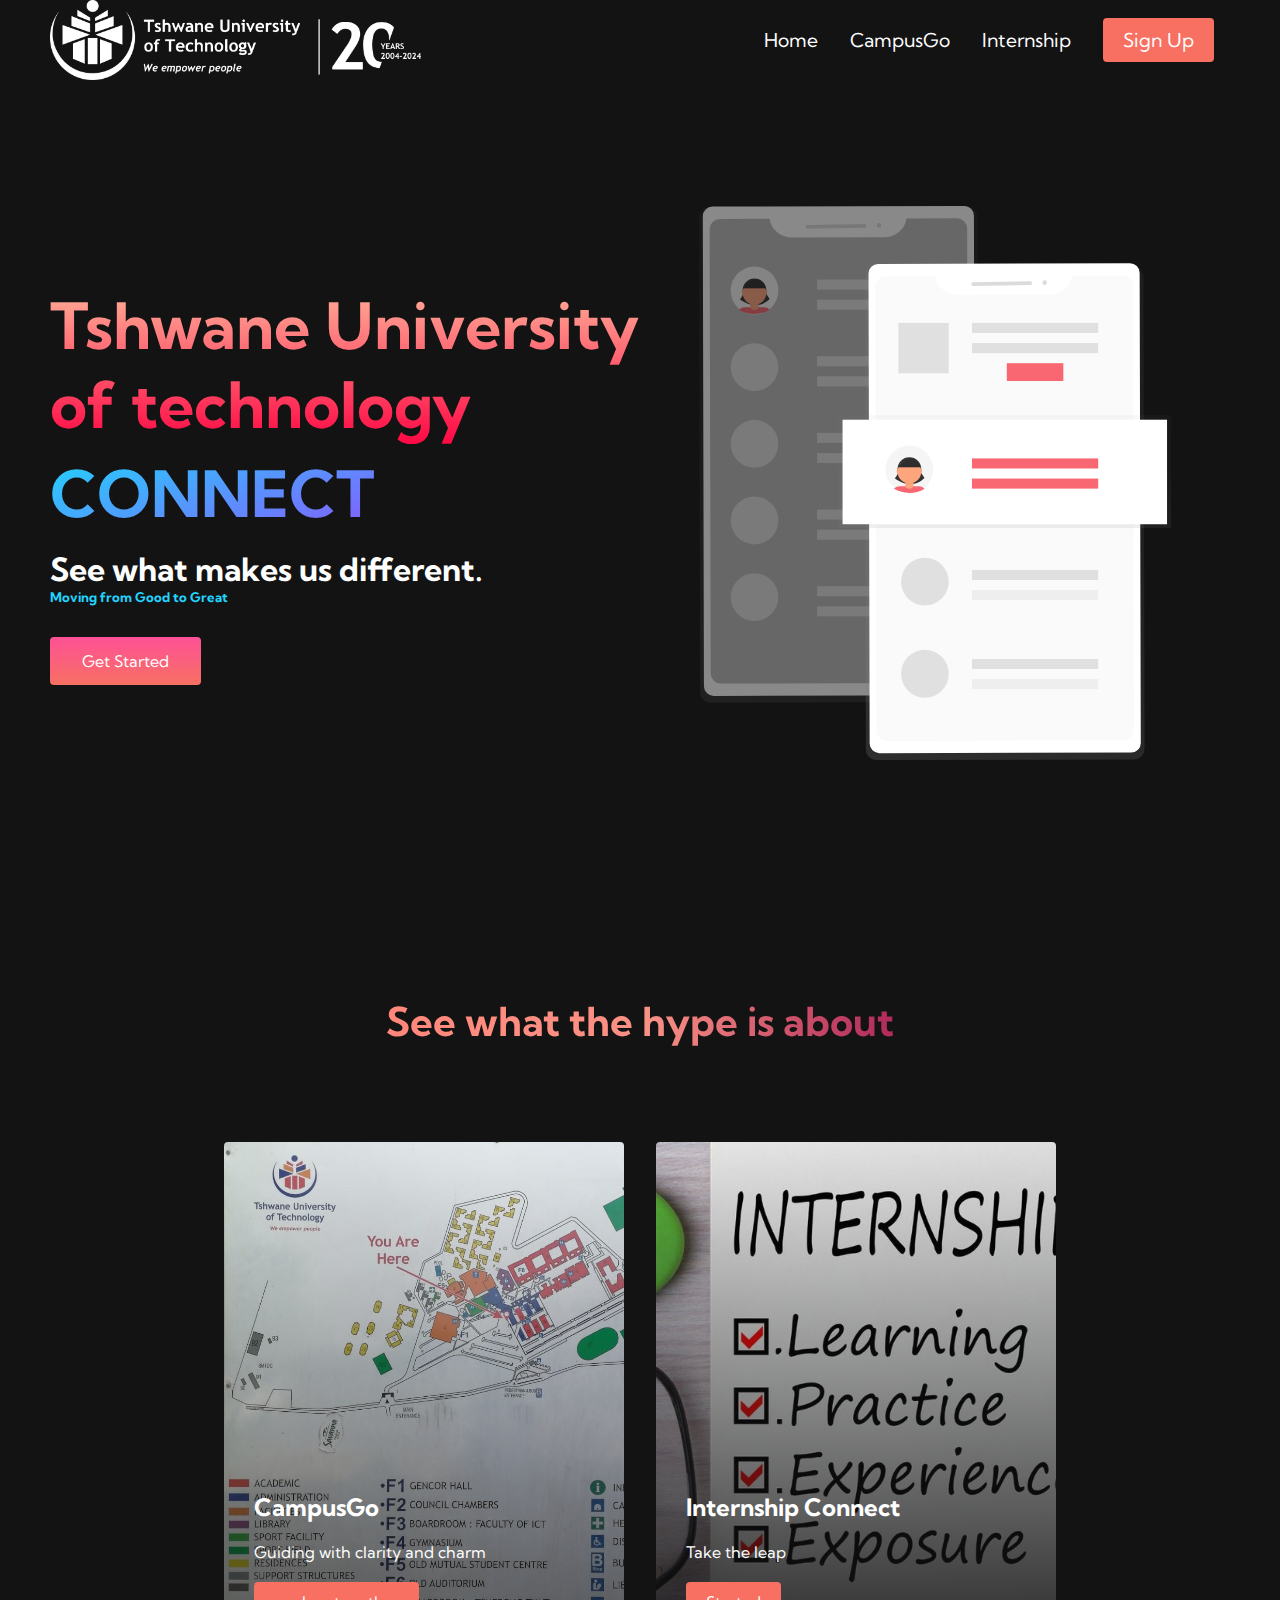
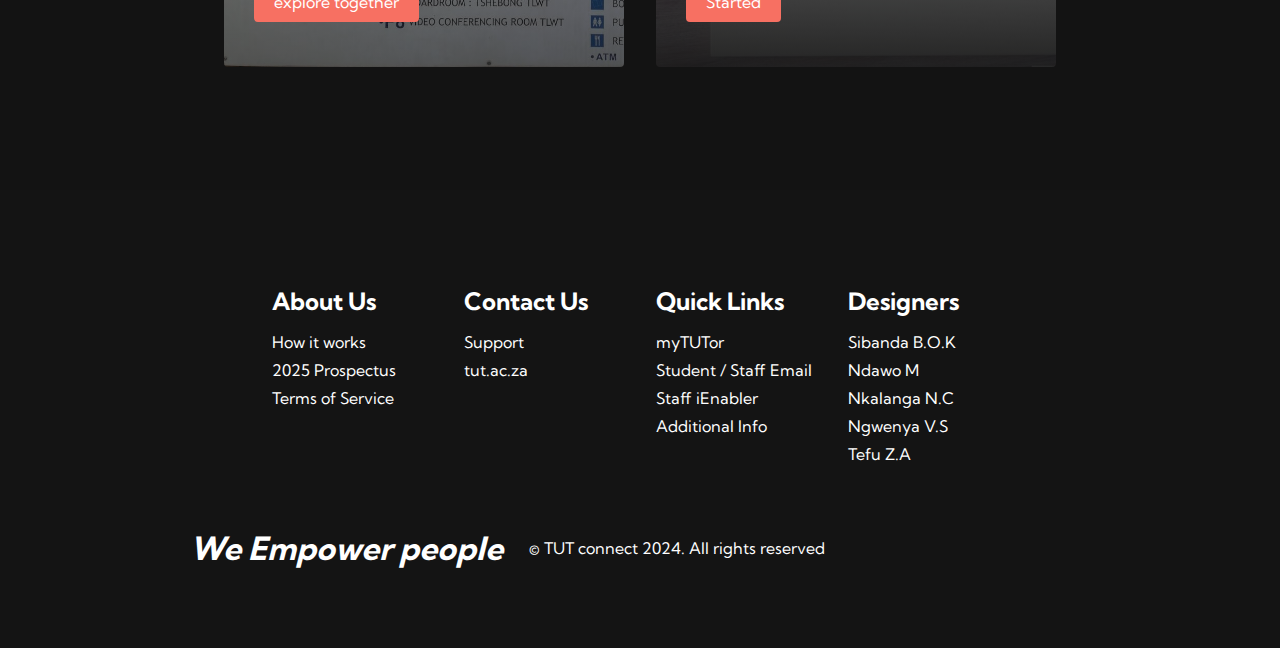
<file: index.html>
<!DOCTYPE html>
<html lang="en">
  <head>
    <meta charset="UTF-8" />
    <meta name="viewport" content="width=device-width, initial-scale=1.0" />
    <title>TUT Connect</title>
    <link rel="stylesheet" href="styles.css" />
    <link
      rel="stylesheet"
      href="https://use.fontawesome.com/releases/v5.14.0/css/all.css"
      integrity="sha384-HzLeBuhoNPvSl5KYnjx0BT+WB0QEEqLprO+NBkkk5gbc67FTaL7XIGa2w1L0Xbgc"
      crossorigin="anonymous"
    />
    <link
      href="https://fonts.googleapis.com/css2?family=Kumbh+Sans:wght@400;700&display=swap"
      rel="stylesheet"
    />
  </head>
  <body>
    <!-- Navbar Section -->
    <nav class="navbar">
      <div class="navbar__container">
        <img src="images/Landscape_White on transparent.png" alt="tut logo" />
        <div class="navbar__toggle" id="mobile-menu">
          <span class="bar"></span> <span class="bar"></span>
          <span class="bar"></span>
        </div>
        <ul class="navbar__menu">
          <li class="navbar__item">
            <a href="/" class="navbar__links">Home</a>
          </li>
          <li class="navbar__item">
            <a href="/tour.html" class="navbar__links">CampusGo</a>
          </li>
          <li class="navbar__item">
            <a href="/intern.html" class="navbar__links">Internship</a>
          </li>
          <li class="navbar__btn">
            <a href="signpage.html" class="button">Sign Up</a>
          </li>
        </ul>
      </div>
    </nav>

    <!-- Hero Section -->
    <div class="main">
      <div class="main__container">
        <div class="main__content">
          <h1>Tshwane University of technology</h1>
          <h2>CONNECT</h2>
          <p>See what makes us different.</p>
          <h5>Moving from Good to Great</h5>
          <button class="main__btn"><a href="loginpage.html">Get Started</a></button>
        </div>
        <div class="main__img--container">
          <img id="main__img" src="images/pic1.svg" />
        </div>
      </div>
    </div>

    <!-- Services Section -->
    <div class="services">
      <h1>See what the hype is about</h1>
      <div class="services__container">
        <div class="services__card">
          <h2>CampusGo</h2>
          <p>Guiding with clarity and charm</p>
          <button>explore together</button>
        </div>
        <div class="services__card">
          <h2>Internship Connect</h2>
          <p>Take the leap</p>
          <button>Started</button>
        </div>
      </div>
    </div>

    <!-- Footer Section -->
    <div class="footer__container">
      <div class="footer__links">
        <div class="footer__link--wrapper">
          <div class="footer__link--items">
            <h2>About Us</h2>
            <a href="/sign__up">How it works</a>
            <a
              href="https://www.tut.ac.za/media/docs/2025%20Course%20Information.pdf"
              >2025 Prospectus</a
            >
            <a href="/">Terms of Service</a>
          </div>
          <div class="footer__link--items">
            <h2>Contact Us</h2>

            <a href="https://www.tut.ac.za/mytutor-contact-us">Support</a>
            <a href="https://www.tut.ac.za/">tut.ac.za</a>
          </div>
        </div>
        <div class="footer__link--wrapper">
          <div class="footer__link--items">
            <h2>Quick Links</h2>
            <a href="https://www.tut.ac.za/mytutor-home">myTUTor</a>
            <a href="https://outlook.office.com/mail/">Student / Staff Email</a>
            <a
              href="https://staffienabler.tut.ac.za/pls/prodi41/w99pkg.mi_login"
              >Staff iEnabler</a
            >
            <a href="https://www.tut.ac.za/additional-info">Additional Info</a>
          </div>
          <div class="footer__link--items">
            <h2>Designers</h2>
            <a href="mailto:241488802@tut4life.ac.za">Sibanda B.O.K</a>
            <a href="mailto:231155910@tut4life.ac.za">Ndawo M</a>
            <a href="mailto:241399591@tut4life.ac.za">Nkalanga N.C</a>
            <a href="mailto:224386257@tut4life.ac.za">Ngwenya V.S</a>
            <a href="mailto:241392430@tut4life.ac.za">Tefu Z.A</a>
          </div>
        </div>
      </div>
      <section class="social__media">
        <div class="social__media--wrap">
          <div class="footer__logo">
            <a href="/" id="footer__logo"
              ><i class=""></i><i><b>We Empower people</b></i></a
            >
          </div>
          <p class="website__rights">© TUT connect 2024. All rights reserved</p>
          <div class="social__icons">
            <a
              class="social__icon--link"
              href="https://www.facebook.com/TUTCommunications"
              target="_blank"
              aria-label="Facebook"
            >
              <i class="fab fa-facebook"></i>
            </a>
            <a
              class="social__icon--link"
              href="https://www.tut.ac.za/index.php/pages/404-page"
              target="_blank"
              aria-label="Instagram"
            >
              <i class="fab fa-instagram"></i>
            </a>
            <a
              class="social__icon--link"
              href="https://www.youtube.com/channel/UCD4jxDpRYTarILQjtsEQv9Q?view_as=subscriber"
              target="_blank"
              aria-label="Youtube"
            >
              <i class="fab fa-youtube"></i>
            </a>
            <a
              class="social__icon--link"
              href="https://x.com/official_tut"
              target="_blank"
              aria-label="Twitter"
            >
              <i class="fab fa-twitter"></i>
            </a>
            <a
              class="social__icon--link"
              href="https://www.tiktok.com/@tut_official1?lang=en"
              target="_blank"
              aria-label="tik tok"
            >
              <i class="fab fa-tik tok"></i>
            </a>
          </div>
        </div>
      </section>
    </div>
    <script src="app.js"></script>
  </body>
</html>
</file>
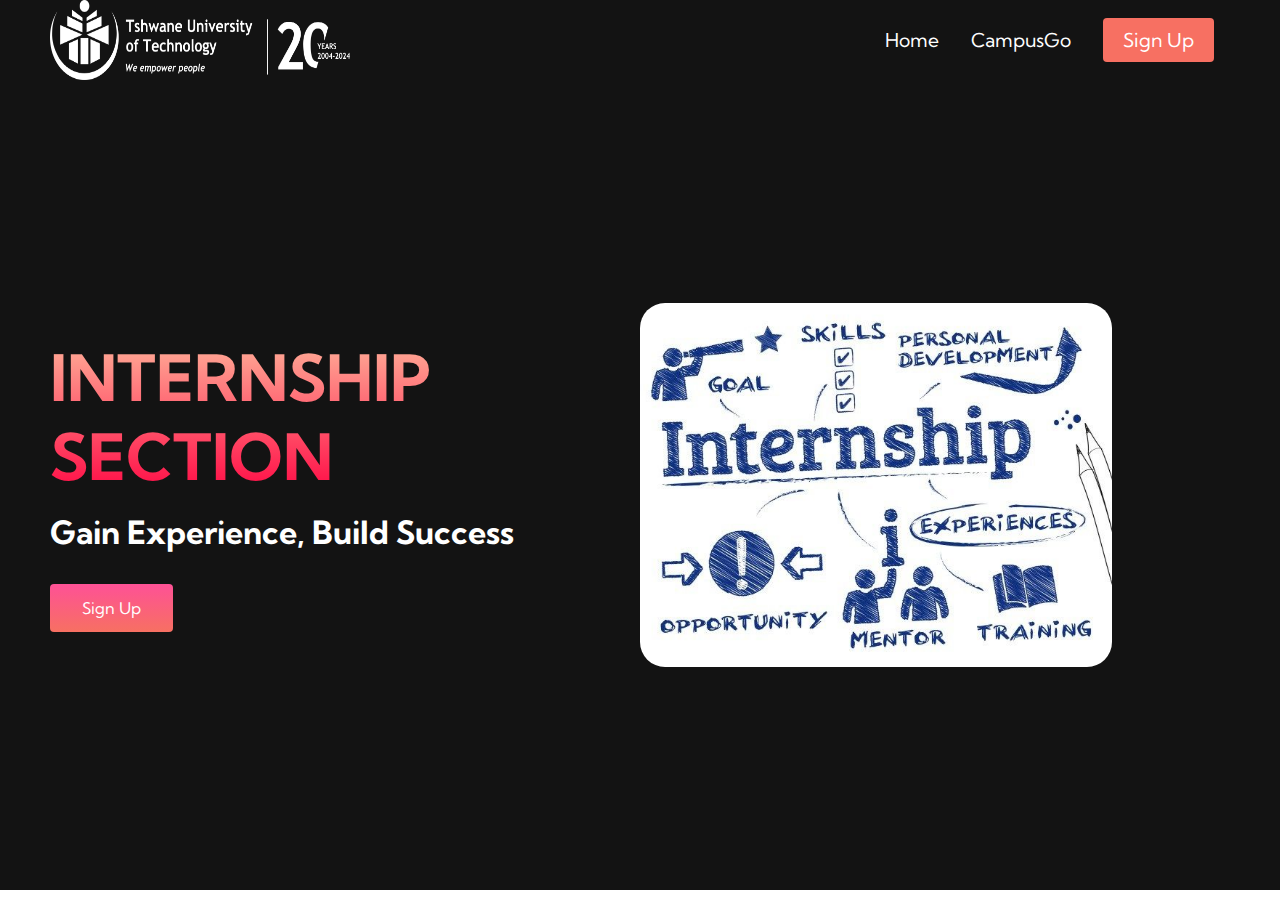
<file: intern.html>
<!DOCTYPE html>
<html lang="en">
  <head>
    <meta charset="UTF-8" />
    <meta name="viewport" content="width=device-width, initial-scale=1.0" />
    <title>Internship page</title>
    <link rel="stylesheet" href="styles.css" />
    <link
      rel="stylesheet"
      href="https://use.fontawesome.com/releases/v5.14.0/css/all.css"
      integrity="sha384-HzLeBuhoNPvSl5KYnjx0BT+WB0QEEqLprO+NBkkk5gbc67FTaL7XIGa2w1L0Xbgc"
      crossorigin="anonymous"
    />
    <link
      href="https://fonts.googleapis.com/css2?family=Kumbh+Sans:wght@400;700&display=swap"
      rel="stylesheet"
    />
    <style>
      img {
        width: 300px;
        border-radius: 25px;
        float: left;
        margin-right: 10px;
      }
    </style>
  </head>
  <body>
    <nav class="navbar">
      <div class="navbar__container">
        <img src="images/Landscape_White on transparent.png" alt="tut logo" />
        <div class="navbar__toggle" id="mobile-menu">
          <span class="bar"></span> <span class="bar"></span>
          <span class="bar"></span>
        </div>
        <ul class="navbar__menu">
          <li class="navbar__item">
            <a href="/" class="navbar__links">Home</a>
          </li>
          <li class="navbar__item">
            <a href="/tour.html" class="navbar__links">CampusGo</a>
          </li>
          <li class="navbar__btn">
            <a href="signpage.html" class="button">Sign Up</a>
          </li>
        </ul>
      </div>
    </nav>
    <div class="main">
      <div class="main__container">
        <div class="main__content">
          <h1>INTERNSHIP SECTION</h1>
          <p>Gain Experience, Build Success</p>
          <button class="main__btn"><a href="signpage.html">Sign Up</a></button>
        </div>
        <div class="main__img-container">
          <img id="main__img" src="images/int.jpeg" />
        </div>
      </div>
    </div>

    <script src="app.js"></script>
  </body>
</html>
</file>
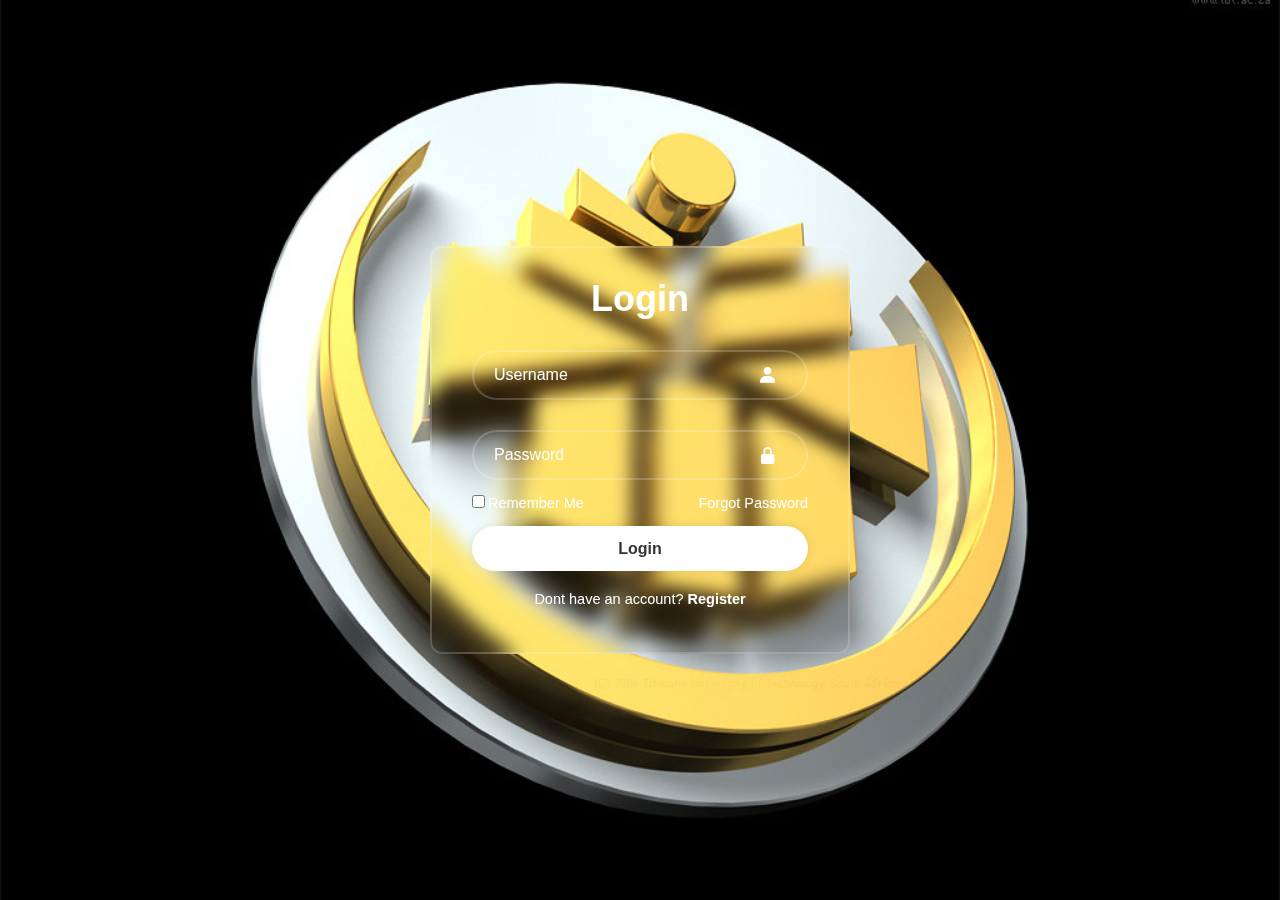
<file: loginpage.html>
<!DOCTYPE html>
<html lang="en">
  <head>
    <meta charset="UTF-8" />
    <meta name="viewport" content="width=device-width, initial-scale=1.0" />
    <title>TUT Connect Login</title>
    <link rel="stylesheet" href="login.css" />
    <link
      href="https://unpkg.com/boxicons@2.1.4/css/boxicons.min.css"
      rel="stylesheet"
    />
  </head>
  <body>
    <div class="wrapper">
      <form action="">
        <h1>Login</h1>
        <div class="input-box">
          <input type="text" placeholder="Username" required />
          <i class="bx bxs-user"></i>
        </div>
        <div class="input-box">
          <input type="password" placeholder="Password" required />
          <i class="bx bxs-lock-alt"></i>
        </div>
        <div class="remember-forgot">
          <label><input type="checkbox" />Remember Me</label>
          <a href="#">Forgot Password</a>
        </div>
        <button type="submit" class="btn">Login</button>
        <div class="register-link">
          <p>Dont have an account? <a href="signpage.html">Register</a></p>
        </div>
      </form>
    </div>
  </body>
</html>
</file>
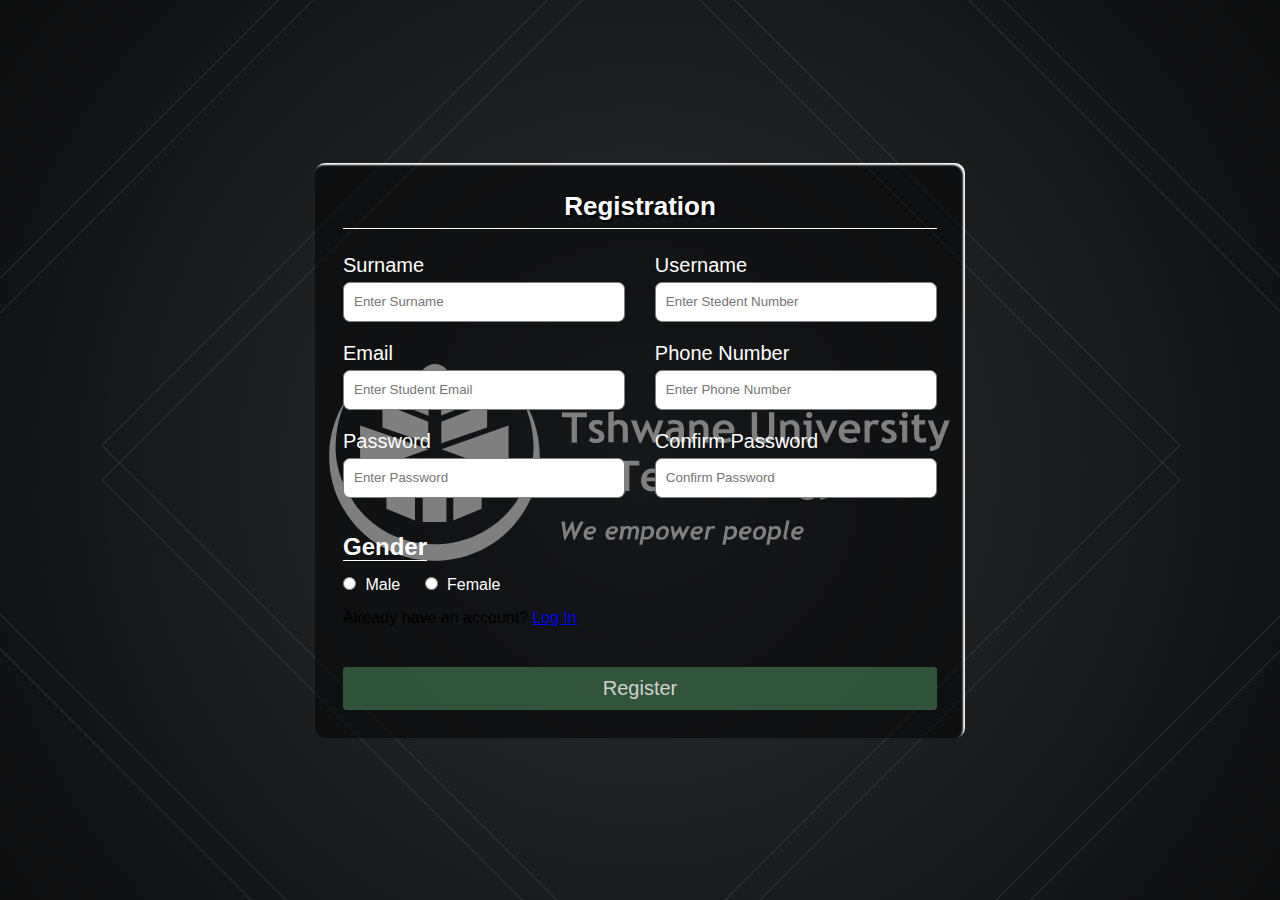
<file: signpage.html>
<!DOCTYPE html>
<html>
  <head>
    <meta charset="utf-8" />
    <title>TUT Connect Registration</title>
    <meta
      name="viewport"
      content="width=device-width,
      initial-scale=1.0"
    />
    <link rel="stylesheet" href="signup.css" />
  </head>
  <body>
    <div class="container">
      <h1 class="form-title">Registration</h1>
      <form action="#">
        <div class="main-user-info">
          <div class="user-input-box">
            <label for="fullName">Surname</label>
            <input
              type="text"
              id="fullName"
              name="fullName"
              placeholder="Enter Surname"
              required
            />
          </div>
          <div class="user-input-box">
            <label for="username">Username</label>
            <input
              type="text"
              id="username"
              name="username"
              placeholder="Enter Stedent Number"
              required
            />
          </div>
          <div class="user-input-box">
            <label for="email">Email</label>
            <input
              type="email"
              id="email"
              name="email"
              placeholder="Enter Student Email"
              required
            />
          </div>
          <div class="user-input-box">
            <label for="phoneNumber">Phone Number</label>
            <input
              type="text"
              id="phoneNumber"
              name="phoneNumber"
              placeholder="Enter Phone Number"
              required
            />
          </div>
          <div class="user-input-box">
            <label for="password">Password</label>
            <input
              type="password"
              id="password"
              name="password"
              placeholder="Enter Password"
              required
            />
          </div>
          <div class="user-input-box">
            <label for="confirmPassword">Confirm Password</label>
            <input
              type="password"
              id="confirmPassword"
              name="confirmPassword"
              placeholder="Confirm Password"
              required
            />
          </div>
        </div>
        <div class="gender-details-box">
          <span class="gender-title">Gender</span>
          <div class="gender-category">
            <input type="radio" name="gender" id="male" />
            <label for="male">Male</label>
            <input type="radio" name="gender" id="female" />
            <label for="female">Female</label>
          </div>
        </div>
        <p>Already have an account? <a href="loginpage.html">Log In</a></p>
        <div class="form-submit-btn">
          <input type="submit" value="Register" />
        </div>
      </form>
    </div>
  </body>
</html>
</file>
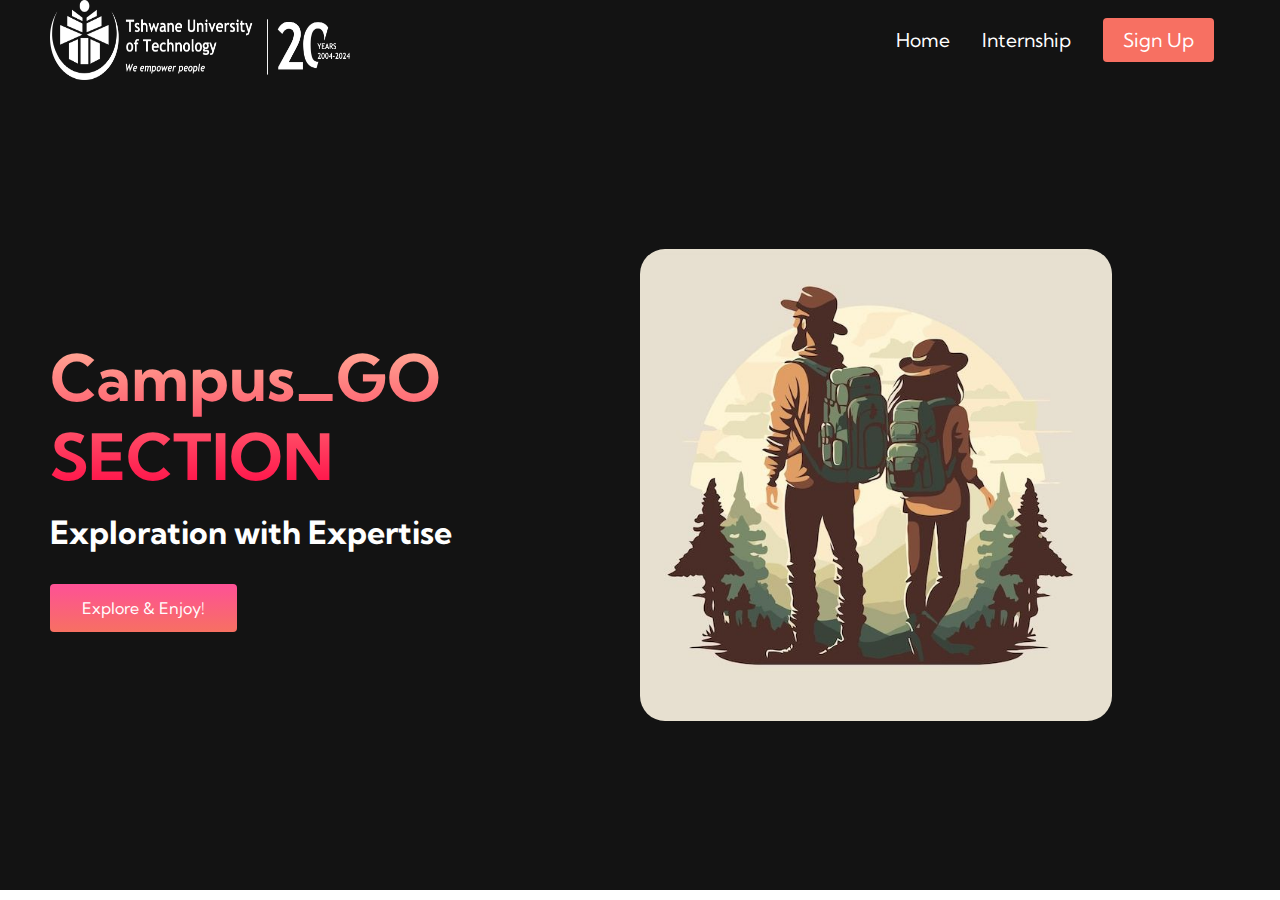
<file: tour.html>
<!DOCTYPE html>
<html lang="en">
  <head>
    <meta charset="UTF-8" />
    <meta name="viewport" content="width=device-width, initial-scale=1.0" />
    <title>CampusGo Page</title>
    <link rel="stylesheet" href="styles.css" />
    <link
      rel="stylesheet"
      href="https://use.fontawesome.com/releases/v5.14.0/css/all.css"
      integrity="sha384-HzLeBuhoNPvSl5KYnjx0BT+WB0QEEqLprO+NBkkk5gbc67FTaL7XIGa2w1L0Xbgc"
      crossorigin="anonymous"
    />
    <link
      href="https://fonts.googleapis.com/css2?family=Kumbh+Sans:wght@400;700&display=swap"
      rel="stylesheet"
    />
    <style>
      img {
        width: 300px;
        border-radius: 25px;
        float: left;
        margin-right: 10px;
      }
    </style>
  </head>
  <body>
    <nav class="navbar">
      <div class="navbar__container">
        <img src="images/Landscape_White on transparent.png" alt="tut logo" />
        <div class="navbar__toggle" id="mobile-menu">
          <span class="bar"></span> <span class="bar"></span>
          <span class="bar"></span>
        </div>
        <ul class="navbar__menu">
          <li class="navbar__item">
            <a href="/" class="navbar__links">Home</a>
          </li>
          <li class="navbar__item">
            <a href="/intern.html" class="navbar__links">Internship</a>
          </li>
          <li class="navbar__btn">
            <a href="/signup.html" class="button">Sign Up</a>
          </li>
        </ul>
      </div>
    </nav>
    <div class="main">
      <div class="main__container">
        <div class="main__content">
          <h1>Campus_GO SECTION</h1>
          <p>Exploration with Expertise</p>
          <button class="main__btn"><a href="#">Explore & Enjoy!</a></button>
        </div>
        <div class="main__img-container">
          <img id="main__img" src="images/tour.jpeg" />
        </div>
      </div>
    </div>

    <script src="app.js"></script>
  </body>
</html>
</file>
<file: styles.css>
* {
  box-sizing: border-box;
  margin: 0;
  padding: 0;
  font-family: 'Kumbh Sans', sans-serif;
}

h5{
  color: #21d4fd;
}

int.jpg{
  border-radius: 4;
}
.navbar {
  background: #131313;
  height: 80px;
  display: flex;
  justify-content: center;
  align-items: center;
  font-size: 1.2rem;
  position: sticky;
  top: 0;
  z-index: 999;
}

.navbar__container {
  display: flex;
  justify-content: space-between;
  height: 80px;
  z-index: 1;
  width: 100%;
  max-width: 1300px;
  margin-right: auto;
  margin-left: auto;
  padding-right: 50px;
  padding-left: 50px;
}

#navbar__logo {
  background-color: #ff8177;
  background-image: linear-gradient(to top, #ff0844 0%, #ffb199 100%);
  background-size: 100%;
  -webkit-background-clip: text;
  -moz-background-clip: text;
  -webkit-text-fill-color: transparent;
  -moz-text-fill-color: transparent;
  display: flex;
  align-items: center;
  cursor: pointer;
  text-decoration: none;
  font-size: 2rem;
}

.fa-gem {
  margin-right: 0.5rem;
}

.navbar__menu {
  display: flex;
  align-items: center;
  list-style: none;
  text-align: center;
}

.navbar__item {
  height: 80px;
}

.navbar__links {
  color: #fff;
  display: flex;
  align-items: center;
  justify-content: center;
  text-decoration: none;
  padding: 0 1rem;
  height: 100%;
}

.navbar__btn {
  display: flex;
  justify-content: center;
  align-items: center;
  padding: 0 1rem;
  width: 100%;
}

.button {
  display: flex;
  justify-content: center;
  align-items: center;
  text-decoration: none;
  padding: 10px 20px;
  height: 100%;
  width: 100%;
  border: none;
  outline: none;
  border-radius: 4px;
  background: #f77062;
  color: #fff;
}

.button:hover {
  background: #4837ff;
  transition: all 0.3s ease;
}

.navbar__links:hover {
  color: #f77062;
  transition: all 0.3s ease;
}

@media screen and (max-width: 960px) {
  .navbar__container {
    display: flex;
    justify-content: space-between;
    height: 80px;
    z-index: 1;
    width: 100%;
    max-width: 1300px;
    padding: 0;
  }

  .navbar__menu {
    display: grid;
    grid-template-columns: auto;
    margin: 0;
    width: 100%;
    position: absolute;
    top: -1000px;
    opacity: 1;
    transition: all 0.5s ease;
    height: 50vh;
    z-index: -1;
  }

  .navbar__menu.active {
    background: #131313;
    top: 100%;
    opacity: 1;
    transition: all 0.5s ease;
    z-index: 99;
    height: 50vh;
    font-size: 1.6rem;
  }

  #navbar__logo {
    padding-left: 25px;
  }

  .navbar__toggle .bar {
    width: 25px;
    height: 3px;
    margin: 5px auto;
    transition: all 0.3s ease-in-out;
    background: #fff;
  }

  .navbar__item {
    width: 100%;
  }

  .navbar__links {
    text-align: center;
    padding: 2rem;
    width: 100%;
    display: table;
  }

  .navbar__btn {
    padding-bottom: 2rem;
  }

  .button {
    display: flex;
    justify-content: center;
    align-items: center;
    width: 80%;
    height: 80px;
    margin: 0;
  }

  #mobile-menu {
    position: absolute;
    top: 20%;
    right: 5%;
    transform: translate(5%, 20%);
  }

  .navbar__toggle .bar {
    display: block;
    cursor: pointer;
  }

  #mobile-menu.is-active .bar:nth-child(2) {
    opacity: 0;
  }

  #mobile-menu.is-active .bar:nth-child(1) {
    transform: translateY(8px) rotate(45deg);
  }

  #mobile-menu.is-active .bar:nth-child(3) {
    transform: translateY(-8px) rotate(-45deg);
  }
}

/* Main Content CSS */
.main {
  background-color: #141414;
}

.main__container {
  display: grid;
  grid-template-columns: 1fr 1fr;
  align-items: center;
  justify-self: center;
  margin: 0 auto;
  height: 90vh;
  background-color: #131313;
  z-index: 1;
  width: 100%;
  max-width: 1300px;
  padding-right: 50px;
  padding-left: 50px;
}

.main__content {
  color: #fff;
  width: 100%;
}

.main__content h1 {
  font-size: 4rem;
  background-color: #ff8177;
  background-image: linear-gradient(to top, #ff0844 0%, #ffb199 100%);
  background-size: 100%;
  -webkit-background-clip: text;
  -moz-background-clip: text;
  -webkit-text-fill-color: transparent;
  -moz-text-fill-color: transparent;
}

.main__content h2 {
  font-size: 4rem;
  margin-top: 10px;
  background-color: #ff8177;
  background-image: linear-gradient(-20deg, #b721ff 0%, #21d4fd 100%);
  background-size: 100%;
  -webkit-background-clip: text;
  -moz-background-clip: text;
  -webkit-text-fill-color: transparent;
  -moz-text-fill-color: transparent;
}

.main__content p {
  margin-top: 1rem;
  font-size: 2rem;
  font-weight: 700;
}

.main__btn {
  font-size: 1rem;
  background-image: linear-gradient(to top, #f77062 0%, #fe5196 100%);
  padding: 14px 32px;
  border: none;
  border-radius: 4px;
  color: #fff;
  margin-top: 2rem;
  cursor: pointer;
  position: relative;
  transition: all 0.35s;
  outline: none;
}

.main__btn a {
  position: relative;
  z-index: 2;
  color: #fff;
  text-decoration: none;
}

.main__btn:after {
  position: absolute;
  content: '';
  top: 0;
  left: 0;
  width: 0;
  height: 100%;
  background: #4837ff;
  transition: all 0.35s;
  border-radius: 4px;
}

.main__btn:hover {
  color: #fff;
}

.main__btn:hover:after {
  width: 100%;
}

.main__img--container {
  text-align: center;
}

#main__img {
  height: 80%;
  width: 80%;
}

/* Mobile Responsive */
@media screen and (max-width: 768px) {
  .main__container {
    display: grid;
    grid-template-columns: auto;
    align-items: center;
    justify-self: center;
    width: 100%;
    margin: 0 auto;
    height: 90vh;
  }

  .main__content {
    text-align: center;
    margin-bottom: 4rem;
  }

  .main__content h1 {
    font-size: 2.5rem;
    margin-top: 2rem;
  }

  .main__content h2 {
    font-size: 3rem;
  }

  .main__content p {
    margin-top: 1rem;
    font-size: 1.5rem;
  }
}

@media screen and (max-width: 480px) {
  .main__content h1 {
    font-size: 2rem;
    margin-top: 3rem;
  }

  .main__content h2 {
    font-size: 2rem;
  }

  .main__content p {
    margin-top: 2rem;
    font-size: 1.5rem;
  }

  .main__btn {
    padding: 12px 36px;
    margin: 2.5rem 0;
  }
}

/* Services Section */
.services {
  background: #131313;
  display: flex;
  flex-direction: column;
  justify-content: center;
  align-items: center;
  height: 100vh;
}

.services h1 {
  background-color: #ff8177;
  background-image: linear-gradient(
    to right,
    #ff8177 0%,
    #ff867a 0%,
    #ff8c7f 21%,
    #f99185 52%,
    #cf556c 78%,
    #b12a5b 100%
  );
  background-size: 100%;
  -webkit-background-clip: text;
  -moz-background-clip: text;
  -webkit-text-fill-color: transparent;
  -moz-text-fill-color: transparent;
  margin-bottom: 5rem;
  font-size: 2.5rem;
}

.services__container {
  display: flex;
  justify-content: center;
  flex-wrap: wrap;
}

.services__card {
  margin: 1rem;
  height: 525px;
  width: 400px;
  border-radius: 4px;
  background-image: linear-gradient(
      to bottom,
      rgba(0, 0, 0, 0) 0%,
      rgba(17, 17, 17, 0.6) 100%
    ),
    url('/images/map.jpg');
  background-size: cover;
  position: relative;
  color: #fff;
}

.services__card:before {
  opacity: 0.2;
}

.services__card:nth-child(2) {
  background-image: linear-gradient(
      to bottom,
      rgba(0, 0, 0, 0) 0%,
      rgba(17, 17, 17, 0.9) 100%
    ),
    url('/images/inter.jpeg');
}

.services__card h2 {
  position: absolute;
  top: 350px;
  left: 30px;
}

.services__card p {
  position: absolute;
  top: 400px;
  left: 30px;
}

.services__card button {
  color: #fff;
  padding: 10px 20px;
  border: none;
  outline: none;
  border-radius: 4px;
  background: #f77062;
  position: absolute;
  top: 440px;
  left: 30px;
  font-size: 1rem;
}

.services__card button:hover {
  cursor: pointer;
}

.services__card:hover {
  transform: scale(1.075);
  transition: 0.2s ease-in;
  cursor: pointer;
}

@media screen and (max-width: 960px) {
  .services {
    height: 1600px;
  }

  .services h1 {
    font-size: 2rem;
    margin-top: 12rem;
  }
}

@media screen and (max-width: 480px) {
  .services {
    height: 1400px;
  }

  .services h1 {
    font-size: 1.2rem;
  }

  .services__card {
    width: 300px;
  }
}

/* Footer CSS */
.footer__container {
  background-color: #141414;
  padding: 5rem 0;
  display: flex;
  flex-direction: column;
  justify-content: center;
  align-items: center;
}

#footer__logo {
  color: #fff;
  display: flex;
  align-items: center;
  cursor: pointer;
  text-decoration: none;
  font-size: 2rem;
}

.footer__links {
  width: 100%;
  max-width: 1000px;
  display: flex;
  justify-content: center;
}

.footer__link--wrapper {
  display: flex;
}

.footer__link--items {
  display: flex;
  flex-direction: column;
  align-items: flex-start;
  margin: 16px;
  text-align: left;
  width: 160px;
  box-sizing: border-box;
}

.footer__link--items h2 {
  margin-bottom: 16px;
}

.footer__link--items > h2 {
  color: #fff;
}

.footer__link--items a {
  color: #fff;
  text-decoration: none;
  margin-bottom: 0.5rem;
}

.footer__link--items a:hover {
  color: #e9e9e9;
  transition: 0.3s ease-out;
}

/* Social Icons */
.social__icon--link {
  color: #fff;
  font-size: 24px;
}

.social__media {
  max-width: 1000px;
  width: 100%;
}

.social__media--wrap {
  display: flex;
  justify-content: space-between;
  align-items: center;
  width: 90%;
  max-width: 1000px;
  margin: 40px auto 0 auto;
}

.social__icons {
  display: flex;
  justify-content: space-between;
  align-items: center;
  width: 240px;
}

.social__logo {
  color: #fff;
  justify-self: start;
  margin-left: 20px;
  cursor: pointer;
  text-decoration: none;
  font-size: 2rem;
  display: flex;
  align-items: center;
  margin-bottom: 16px;
}

.website__rights {
  color: #fff;
}

@media screen and (max-width: 820px) {
  .footer__links {
    padding-top: 2rem;
  }

  #footer__logo {
    margin-bottom: 2rem;
  }

  .website__rights {
    margin-bottom: 2rem;
  }

  .footer__link--wrapper {
    flex-direction: column;
  }

  .social__media--wrap {
    flex-direction: column;
  }
}

@media screen and (max-width: 480px) {
  .footer__link--items {
    margin: 0;
    padding: 10px;
    width: 100%;
  }
}
</file>
<file: login.css>
*{
  margin: 0;
  padding: 0;
  box-sizing: border-box;
  font-family: "Poppins", sans-serif;
}
body{
  display: flex;
  justify-content: center;
  align-items: center;
  min-height: 100vh;
  background: url(images/logo.jpg) no-repeat;
  background-size: cover;
  background-position: center;
}
.wrapper{
  width: 420px;
  background: transparent;
  border: 2px solid rgba(255, 255, 255, .2);
  backdrop-filter: blur(9px);
  color: #fff;
  border-radius: 12px;
  padding: 30px 40px;
}
.wrapper h1{
  font-size: 36px;
  text-align: center;
}
.wrapper .input-box{
  position: relative;
  width: 100%;
  height: 50px;
  
  margin: 30px 0;
}
.input-box input{
  width: 100%;
  height: 100%;
  background: transparent;
  border: none;
  outline: none;
  border: 2px solid rgba(255, 255, 255, .2);
  border-radius: 40px;
  font-size: 16px;
  color: #fff;
  padding: 20px 45px 20px 20px;
}
.input-box input::placeholder{
  color: #fff;
}
.input-box i{
  position: absolute;
  right: 20px;
  top: 30%;
  transform: translate(-50%);
  font-size: 20px;

}
.wrapper .remember-forgot{
  display: flex;
  justify-content: space-between;
  font-size: 14.5px;
  margin: -15px 0 15px;
}
.remember-forgot label input{
  accent-color: #fff;
  margin-right: 3px;

}
.remember-forgot a{
  color: #fff;
  text-decoration: none;

}
.remember-forgot a:hover{
  text-decoration: underline;
}
.wrapper .btn{
  width: 100%;
  height: 45px;
  background: #fff;
  border: none;
  outline: none;
  border-radius: 40px;
  box-shadow: 0 0 10px rgba(0, 0, 0, .1);
  cursor: pointer;
  font-size: 16px;
  color: #333;
  font-weight: 600;
}
.wrapper .register-link{
  font-size: 14.5px;
  text-align: center;
  margin: 20px 0 15px;

}
.register-link p a{
  color: #fff;
  text-decoration: none;
  font-weight: 600;
}
.register-link p a:hover{
  text-decoration: underline;
}
.p{
  color: #fff;
}
</file>
<file: signup.css>
*{
    padding: 0;
    margin: 0;
    box-sizing: border-box;
    font-family: sans-serif;
}

body{
    display: flex;
    height: 100vh;
    justify-content: center;
    align-items: center;
    background: url(images/tut.svg);
    background-size: cover;
}

.container{
    width: 100%;
    max-width: 650px;
    background: rgba(0, 0, 0, 0.5);
    padding: 28px;
    margin: 0 28px;
    border-radius: 10px;
    box-shadow: inset -2px 2px 2px white;
}

.form-title{
    font-size: 26px;
    font-weight: 600;
    text-align: center;
    padding-bottom: 6px;
    color: white;
    text-shadow: 2px 2px 2px black;
    border-bottom: solid 1px white;
}

.main-user-info{
    display: flex;
    flex-wrap: wrap;
    justify-content: space-between;
    padding: 20px 0;
}

.user-input-box:nth-child(2n){
    justify-content: end;
}

.user-input-box{
    display: flex;
    flex-wrap: wrap;
    width: 50%;
    padding-bottom: 15px;
}

.user-input-box label{
    width: 95%;
    color: white;
    font-size: 20px;
    font-weight: 400;
    margin: 5px 0;
}

.user-input-box input{
    height: 40px;
    width: 95%;
    border-radius: 7px;
    outline: none;
    border: 1px solid grey;
    padding: 0 10px;
}

.gender-title{
    color:white;
    font-size: 24px;
    font-weight: 600;
    border-bottom: 1px solid white;
}

.gender-category{
    margin: 15px 0;
    color: white;
}

.gender-category label{
    padding: 0 20px 0 5px;
}

.gender-category label,
.gender-category input,
.form-submit-btn input{
    cursor: pointer;
}

.form-submit-btn{
    margin-top: 40px;
}

.form-submit-btn input{
    display: block;
    width: 100%;
    margin-top: 10px;
    font-size: 20px;
    padding: 10px;
    border:none;
    border-radius: 3px;
    color: rgb(209, 209, 209);
    background: rgba(63, 114, 76, 0.7);
}

.form-submit-btn input:hover{
    background: rgba(56, 204, 93, 0.7);
    color: rgb(255, 255, 255);
}

@media(max-width: 600px){
    .container{
        min-width: 280px;
    }

    .user-input-box{
        margin-bottom: 12px;
        width: 100%;
    }

    .user-input-box:nth-child(2n){
        justify-content: space-between;
    }

    .gender-category{
        display: flex;
        justify-content: space-between;
        width: 100%;
    }

    .main-user-info{
        max-height: 380px;
        overflow: auto;
    }

    .main-user-info::-webkit-scrollbar{
        width: 0;
    }
    
    .p{
        color: #fff;
      }
}
</file>
